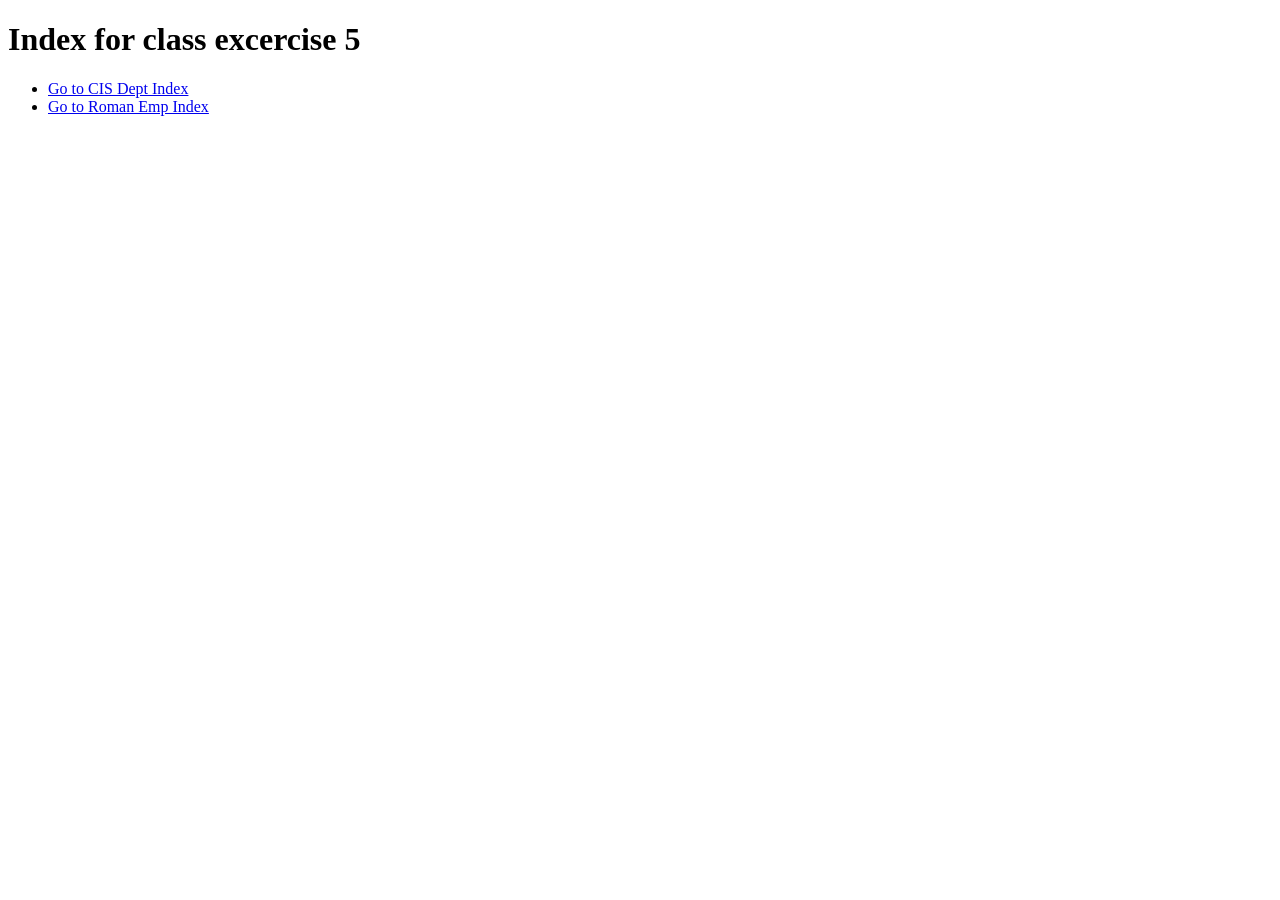
<file: index.html>
<!DOCTYPE html>
<html lang="en">
<head>
    <meta charset="UTF-8">
    <title>Master Index</title>
</head>
<body>
    <h1>Index for class excercise 5</h1>
    <nav>
        <ul>
            
            <li><a href="cis-dept/index.html">Go to CIS Dept Index</a></li>
            <li><a href="roman-emperors/index.html">Go to Roman Emp Index</a></li>
        </ul>
    </nav>
</body>
</html>


<!--I grabbed this information from google on how to do this for a 
master index page-->
</file>
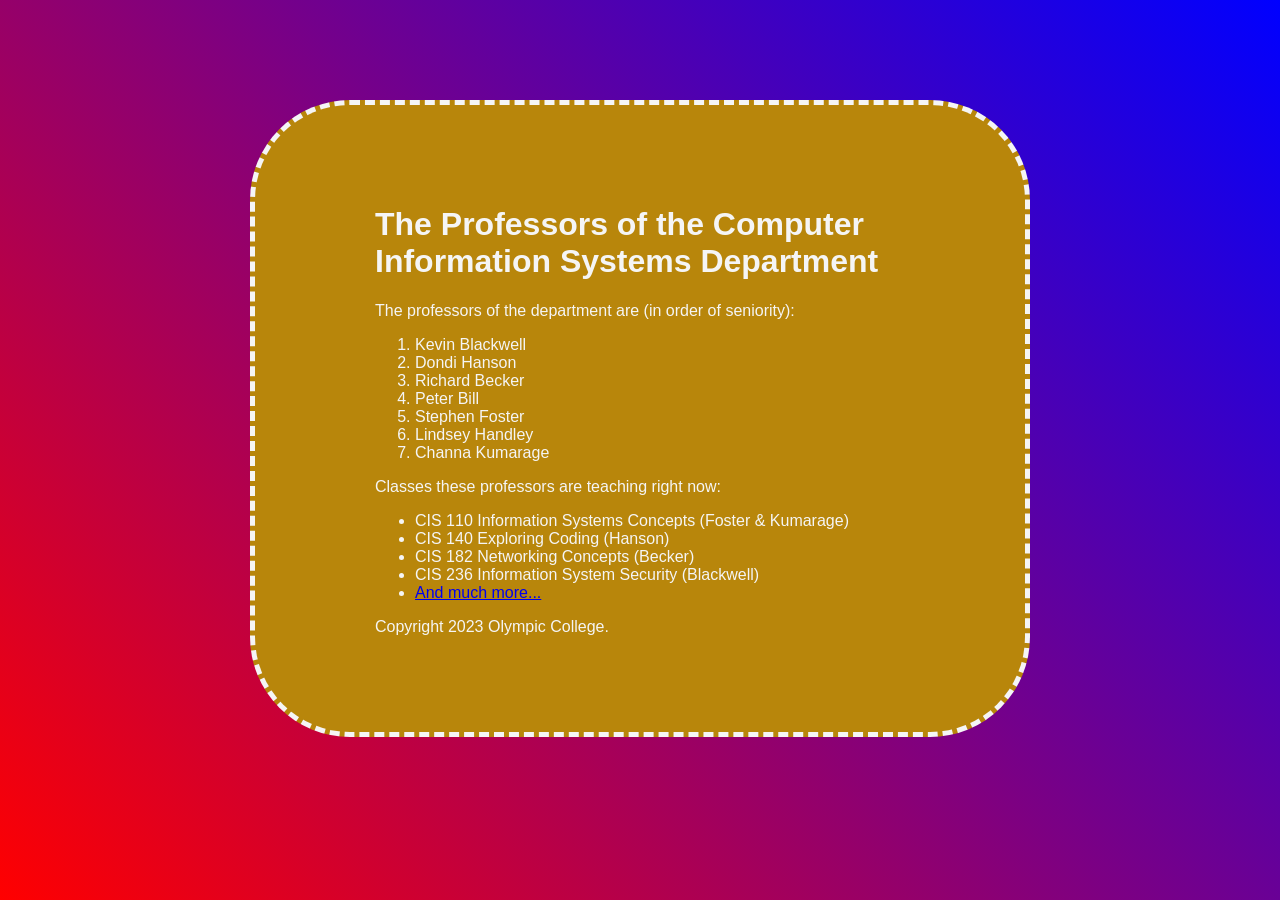
<file: cis-dept/index.html>
<!DOCTYPE html>
<html lang="en">
  <head>
    <meta charset="utf-8">
    <title>Professors of the CIS Department</title>
    <link rel="shortcut icon" href="images/favicon.ico">
    <link rel="stylesheet" href="css/cis-dept.css">
  </head>
  <body>
    <header>
      <h1>The Professors of the Computer Information Systems Department</h1>
    </header>
    <main>
      <p>The professors of the department are (in order of seniority):</p>
      <ol>
        <li>Kevin Blackwell</li>
        <li class="programmer">Dondi Hanson</li>
        <li>Richard Becker</li>
        <li>Peter Bill</li>
        <li class="programmer">Stephen Foster</li>
        <li class="programmer" id="lindz">Lindsey Handley</li>
        <li>Channa Kumarage</li>
      </ol>
      <p>Classes these professors are teaching right now:</p>
      <ul>
        <li>CIS 110 Information Systems Concepts (Foster & Kumarage)</li>
        <li>CIS 140 Exploring Coding (Hanson)</li>
        <li>CIS 182 Networking Concepts (Becker)</li>
        <li>CIS 236 Information System Security (Blackwell)</li>
        <li><a href="https://www.olympic.edu/">And much more...</a></li>
      </ul>
    </main>
    <footer>
      <p>Copyright 2023 Olympic College.</p>
    </footer>
  </body>
</html>
</file>
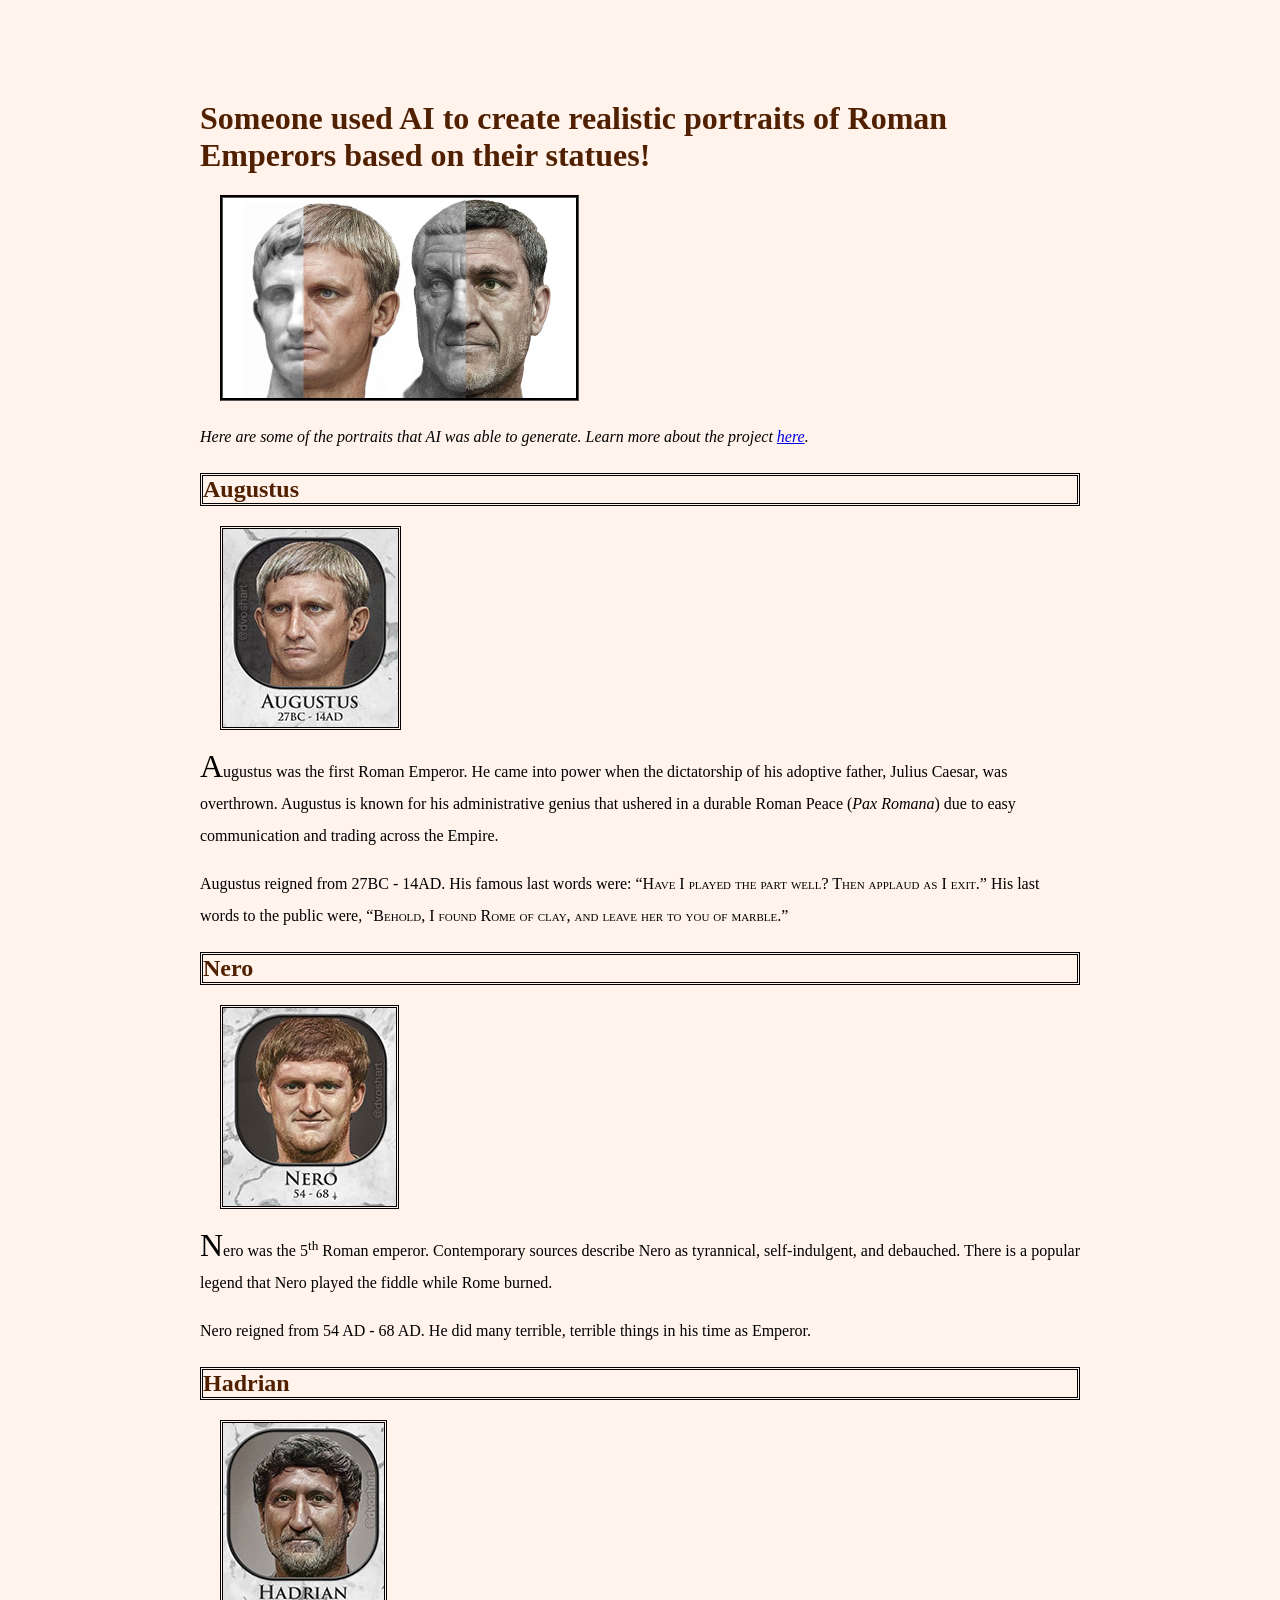
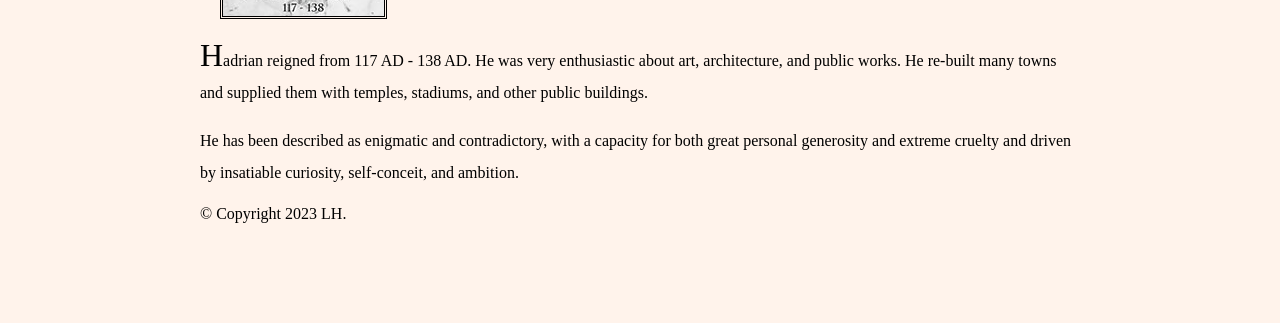
<file: roman-emperors/index.html>
<!DOCTYPE html>
<html lang="en">
  <head>
    <meta charset="utf-8">
    <title>Realistic Portraits of Roman Emperors</title>
    <link rel="shortcut icon" href="images/favicon.ico">
    <link rel="stylesheet" href="css/roman-emperors.css">
  </head>
  <body>
    <header>
      <h1>Someone used AI to create realistic portraits of Roman Emperors based on their statues!</h1>
    </header>
    <img src="images/statue-portrait.png" id="top-image">
    <main>
      <p>Here are some of the portraits that AI was able to generate. Learn more about the project <a href="https://voshart.com/ROMAN-EMPEROR-PROJECT">here</a>.</p>
      <h2 class="emperor">Augustus</h2>
      <img src="images/augustus.png" class="e-images">
      <p class="first">Augustus was the first Roman Emperor. He came into power when the dictatorship of his adoptive father, Julius Caesar, was overthrown. Augustus is known for his administrative genius that ushered in a durable Roman Peace (<em>Pax Romana</em>) due to easy communication and trading across the Empire.</p>
      <p>Augustus reigned from 27BC - 14AD. His famous last words were: <q>Have I played the part well? Then applaud as I exit.</q> His last words to the public were, <q>Behold, I found Rome of clay, and leave her to you of marble.</q></p>
      <h2 class="emperor">Nero</h2>
      <img src="images/nero.png" class="e-images">
      <p class="first">Nero was the 5<sup>th</sup> Roman emperor. Contemporary sources describe Nero as tyrannical, self-indulgent, and debauched. There is a popular legend that Nero played the fiddle while Rome burned.</p>
      <p>Nero reigned from 54 AD - 68 AD. He did many terrible, terrible things in his time as Emperor.</p>
      <h2 class="emperor">Hadrian</h2>
      <img src="images/hadrian.png" class="e-images">
      <p class="first">Hadrian reigned from 117 AD - 138 AD. He was very enthusiastic about art, architecture, and public works. He re-built many towns and supplied them with temples, stadiums, and other public buildings.</p>
      <p>He has been described as enigmatic and contradictory, with a capacity for both great personal generosity and extreme cruelty and driven by insatiable curiosity, self-conceit, and ambition.</p>
    </main>
    <footer>
      <p>&copy; Copyright 2023 LH.</p>
    </footer>
  </body>
</html>
</file>
<file: cis-dept/css/cis-dept.css>
:root {

    height: 100%;
    background-image: linear-gradient(45deg, red, blue);

}

body {

    background-color: darkgoldenrod; 
    font-family:Arial, Helvetica, sans-serif;
    color: whitesmoke;

    padding-top: 80px;
    padding-bottom: 80px;
    padding-left: 120px;
    padding-right: 120px;

    margin-top: 100px;
    margin-bottom: 100px;
    margin-left: 250px;
    margin-right: 250px;

    border: 5px dashed;
    border-color: whitesmoke;
    border-radius: 100px;

}
</file>
<file: roman-emperors/css/roman-emperors.css>
p.first::first-letter {
  font-size: 200%;
}

main p:first-child {
  font-style: italic;
}

:root {
  --fancy-color: #502000;
}

h1, h2 {
  color: var(--fancy-color);
}

p q  {
  font-variant: small-caps;
}

main>p {
  line-height: 200%;
}

body {

  margin-left: 200px;
  margin-right: 200px;
  margin-top: 100px;
  margin-bottom: 100px;

  background-color: #fff3eb;

}

img {

  margin-left: 20px;

}

#top-image{

  border-color: black;
  border-style: groove;

}

.e-images {

  border-color: black;
  border-style: double;
}

.emperor {

  border-color: black;
  border-style: double;

}
</file>
